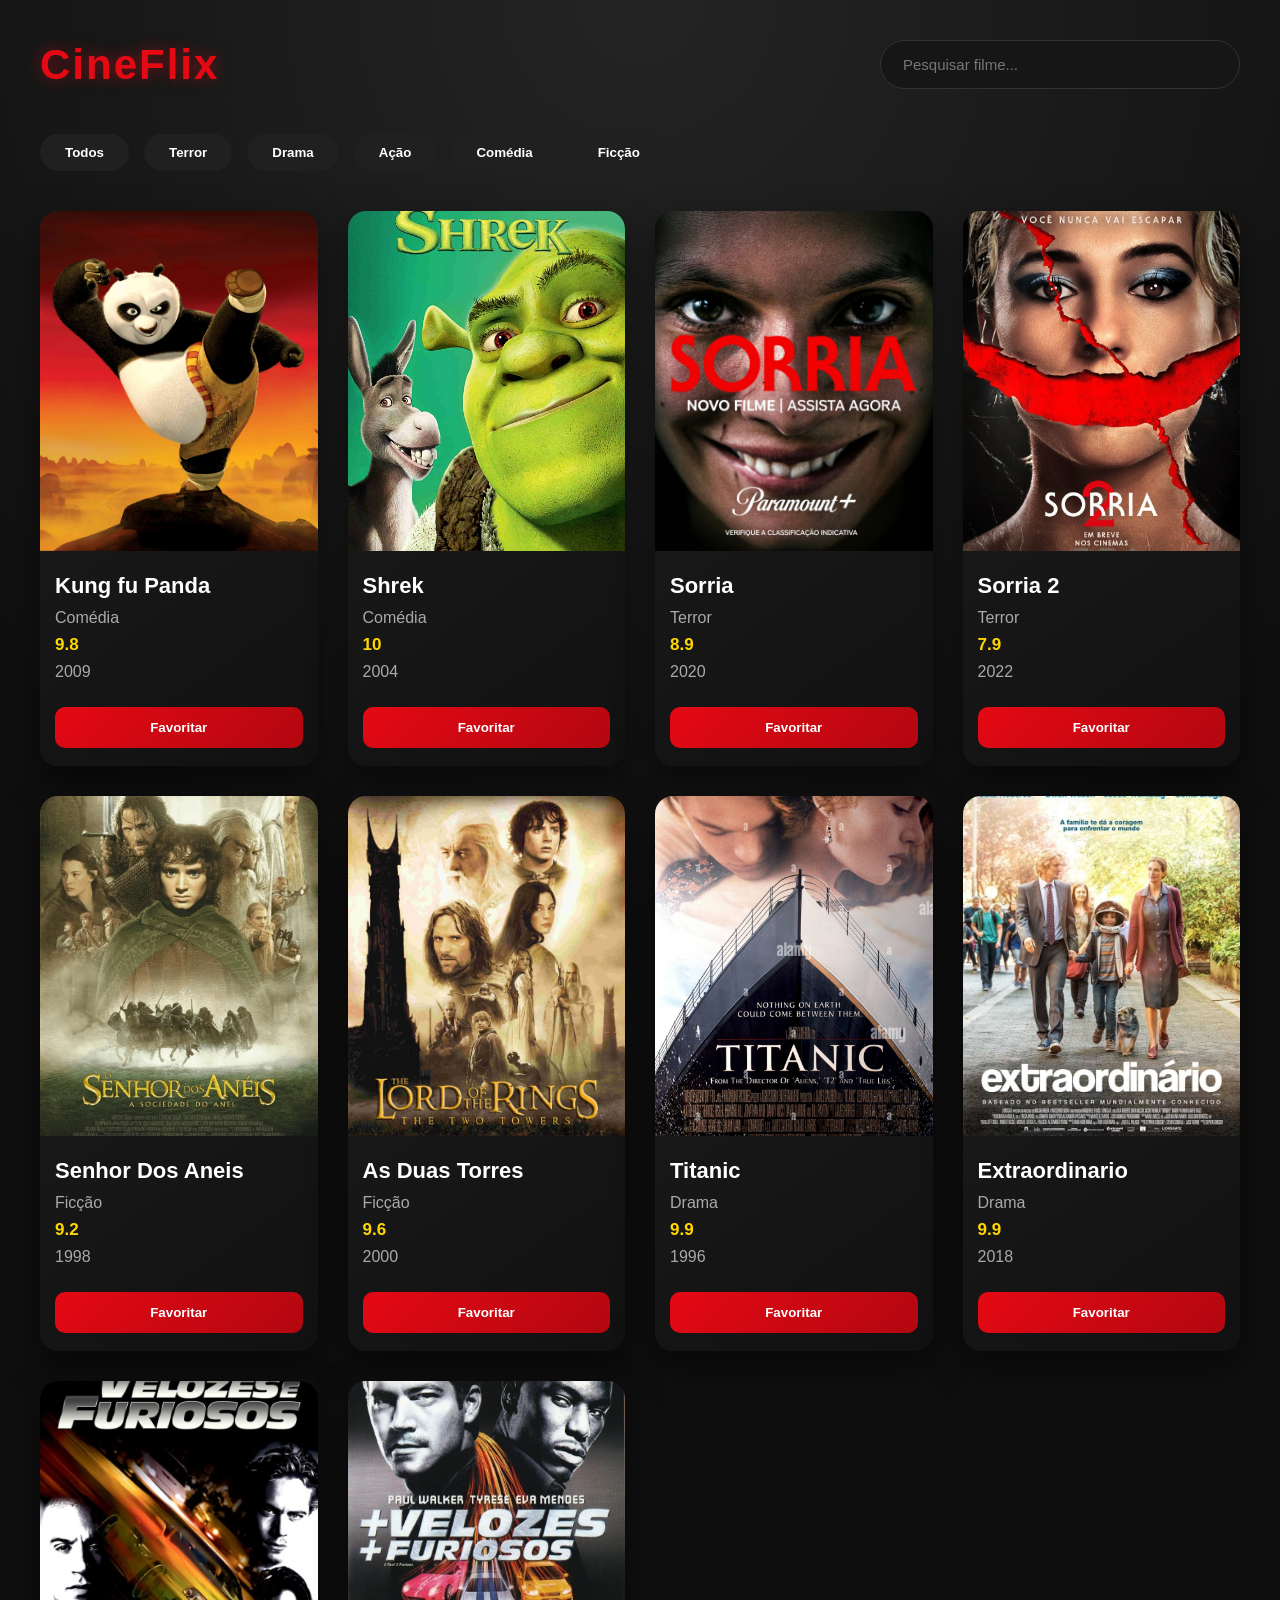
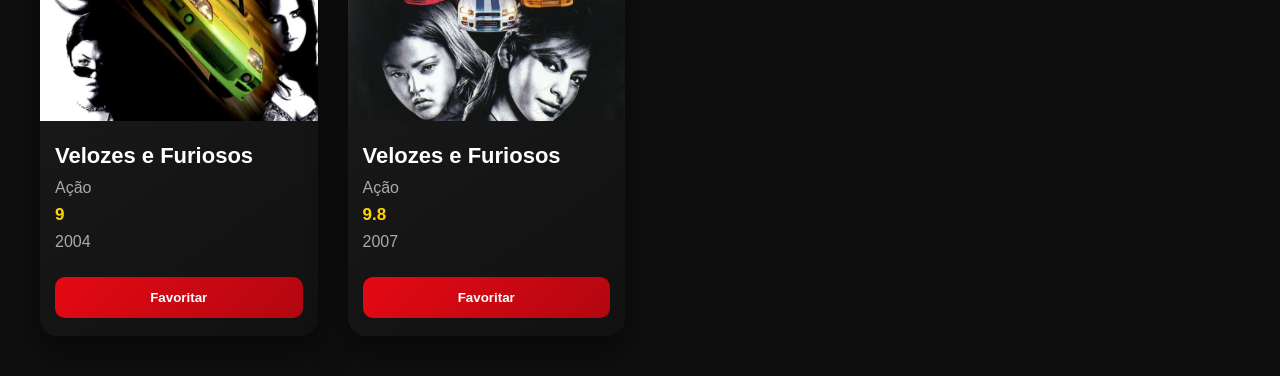
<file: index.html>
<!DOCTYPE html>
<html lang="pt-BR">
<head>
    <meta charset="UTF-8">
    <meta name="viewport" content="width=device-width, initial-scale=1.0">
    <title>CineFlix</title>

    <link rel="stylesheet" href="CineFlix.css">
</head>
<body>

    <header>
        <h1>CineFlix</h1>

        <input
            type="text"
            placeholder="Pesquisar filme..."
            id="Barra-Pesquisa"
        >
    </header>

    <section class="filtros">

<button id="Button" class="botao-genero" data-genero="Todos">
    Todos
</button>

<button id="Button" class="botao-genero" data-genero="Terror">
    Terror
</button>

<button id="Button" class="botao-genero" data-genero="Drama">
    Drama
</button>

<button id="Button" class="botao-genero" data-genero="Ação">
    Ação
</button>

<button id="Button" class="botao-genero" data-genero="Comédia">
    Comédia
</button>

<button id="Button" class="botao-genero" data-genero="Ficção">
    Ficção
</button>
</section>
  

<div id="Mensagem-NaoEncontrado" class="nao-encontrado">

        <h2>😕 Nenhum filme encontrado</h2>

        <p>Tente pesquisar outro título.</p>

    </div>

    <main id="Lista-Filmes" class="filmes">

    </main>

       <div id="mensagem" class="mensagem">
        
    </div>

    <script src="js/Filmes.js"></script>
    <script src="js/Cards.js"></script>
    <script src="js/Filtros.js"></script>

</body>
</html>
</file>
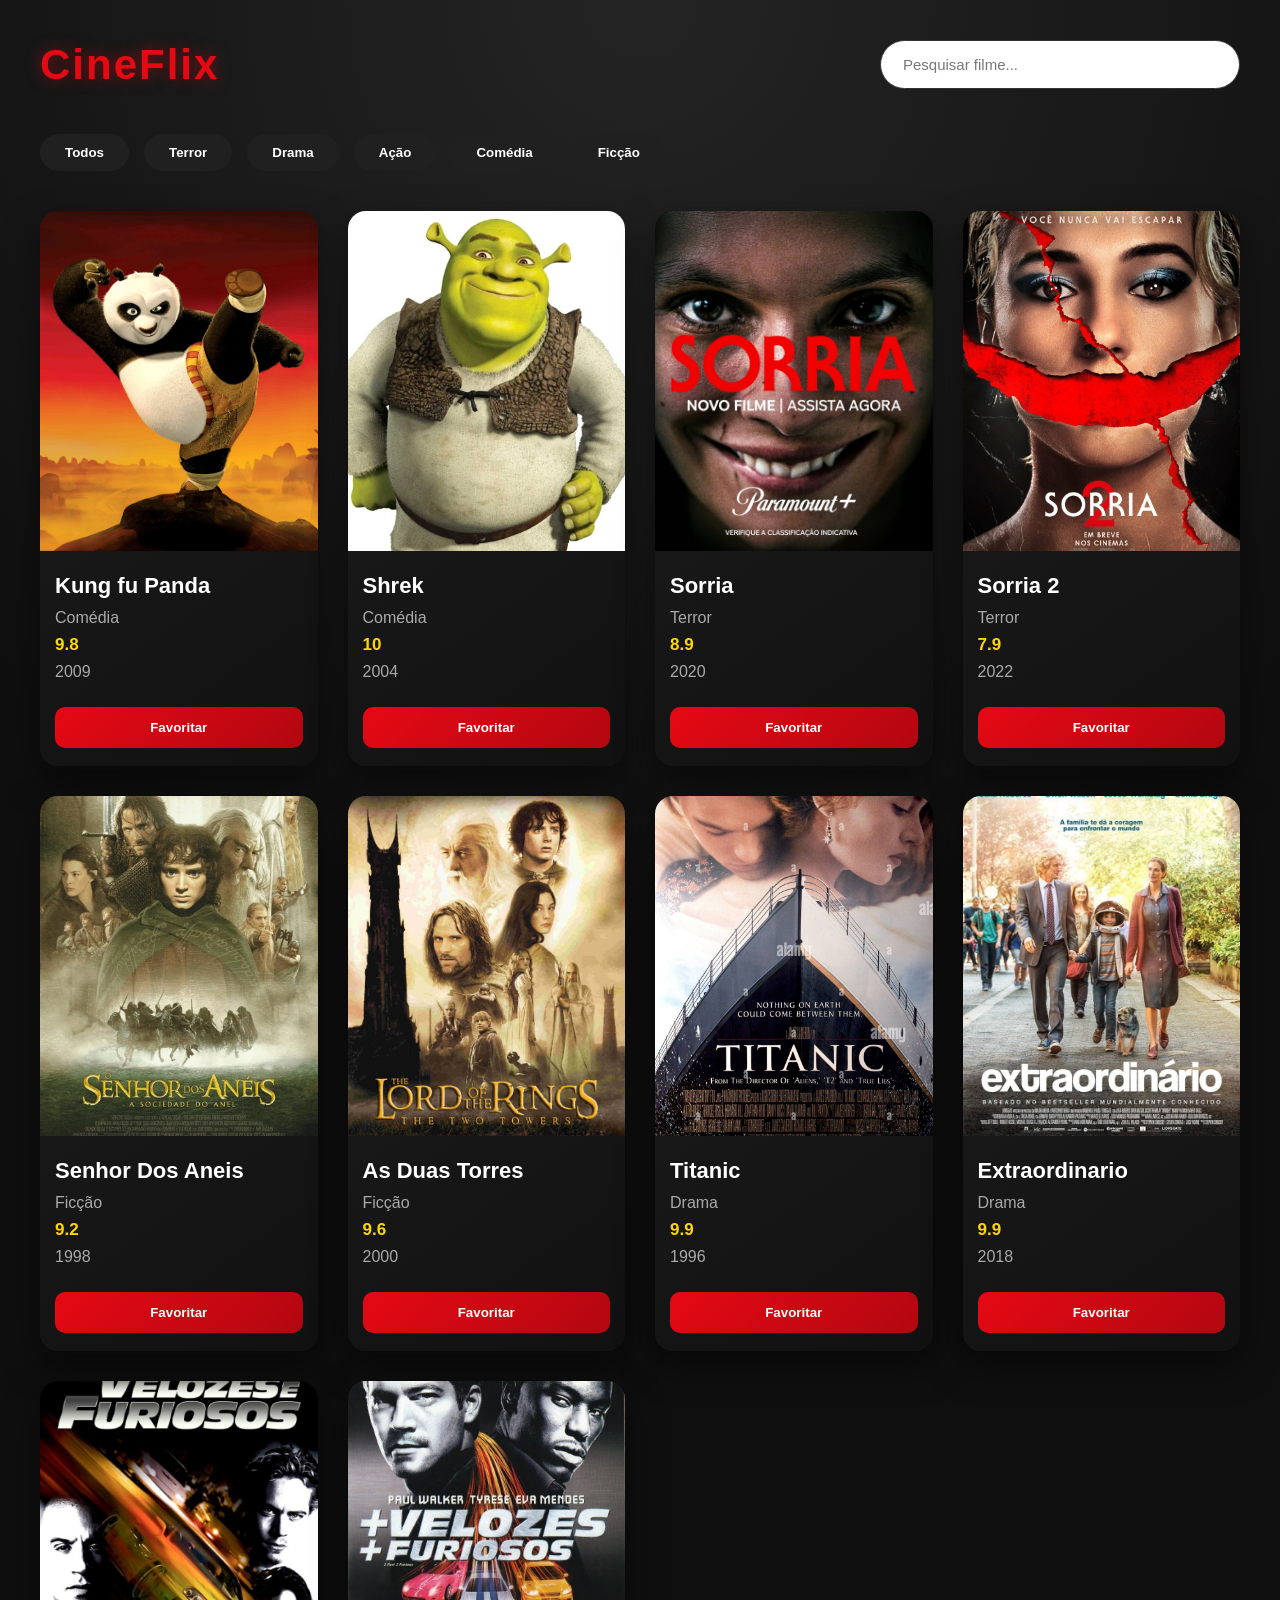
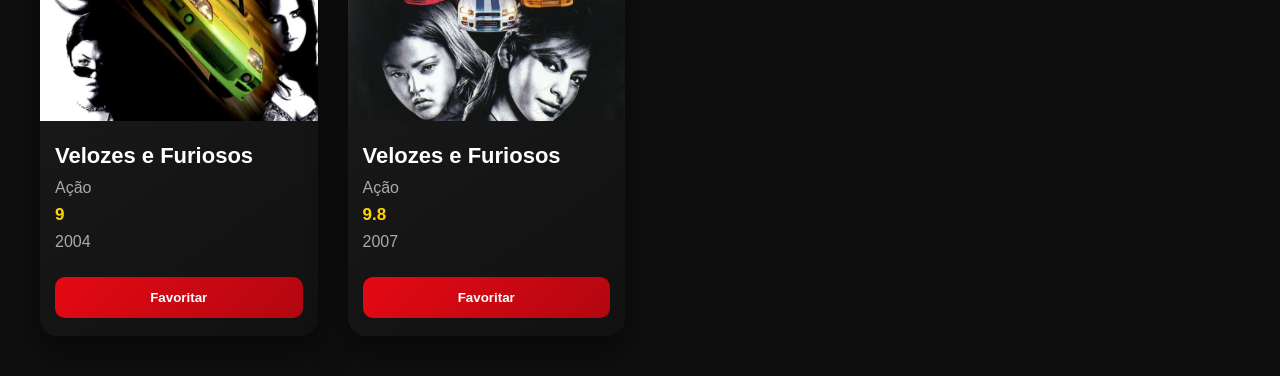
<file: Front-end/CineFlix.html>
<!DOCTYPE html>
<html lang="pt-BR">
<head>
    <meta charset="UTF-8">
    <meta name="viewport" content="width=device-width, initial-scale=1.0">
    <title>CineFlix</title>

    <link rel="stylesheet" href="CineFlix.css">
</head>
<body>

    <header>
        <h1>CineFlix</h1>

        <input
            type="text"
            placeholder="Pesquisar filme..."
            id="Barra-Pesquisa"
        >
    </header>

    <section class="filtros">

<button id="Button" class="botao-genero" data-genero="Todos">
    Todos
</button>

<button id="Button" class="botao-genero" data-genero="Terror">
    Terror
</button>

<button id="Button" class="botao-genero" data-genero="Drama">
    Drama
</button>

<button id="Button" class="botao-genero" data-genero="Ação">
    Ação
</button>

<button id="Button" class="botao-genero" data-genero="Comédia">
    Comédia
</button>

<button id="Button" class="botao-genero" data-genero="Ficção">
    Ficção
</button>
</section>
  

<div id="Mensagem-NaoEncontrado" class="nao-encontrado">

        <h2>😕 Nenhum filme encontrado</h2>

        <p>Tente pesquisar outro título.</p>

    </div>

    <main id="Lista-Filmes" class="filmes">

    </main>

       <div id="mensagem" class="mensagem">
        
    </div>

    <script src="../js/Filmes.js"></script>
    <script src="../js/Cards.js"></script>
    <script src="../js/Filtros.js"></script>

</body>
</html>
</file>
<file: CineFlix.css>
* {
    margin: 0;
    padding: 0;
    box-sizing: border-box;
    font-family: "Segoe UI", Arial, sans-serif;
}


body {
    min-height: 100vh;
    background:
    radial-gradient(circle at top, #242424, #0f0f0f 45%);  
    color: white;
    padding: 40px;
}


/*HEADER*/


header {
    display:flex;
    justify-content:space-between;
    align-items:center;
    margin-bottom:45px;
}


header h1 {
    font-size:42px;
    color:#e50914;
    letter-spacing:2px;
    text-shadow:
    0 0 15px rgba(229,9,20,.5);
}


header input {
    width:360px;
    padding:15px 22px;
    background:#161616;
    color:white;
    border:1px solid #333;
    border-radius:30px;
    outline:none;
    font-size:15px;
    transition:.3s;
}


header input::placeholder {
    color:#777;
}


header input:focus {
    border-color:#e50914;
    box-shadow:
    0 0 15px rgba(229,9,20,.5);
}


/*FILTROS*/


.filtros {
    display:flex;
    gap:15px;
    margin-bottom:40px;
    flex-wrap:wrap;
}



.botao-genero {
    padding:11px 25px;
    border:none;
    border-radius:25px;
    background:#202020;
    color:white;
    cursor:pointer;
    font-weight:600;
    transition:.3s;
}



.botao-genero:hover {
    background:#e50914;
    transform:translateY(-3px);
}


/*FILMES*/


#Lista-Filmes {
    display:grid;
    grid-template-columns:
    repeat(auto-fill,minmax(230px,1fr));
    gap:30px;
}



/*CARD*/


.Card {
    background:
    linear-gradient(
    145deg,
    #1e1e1e,
    #111
    );
    border-radius:18px;
    overflow:hidden;
    box-shadow:
    0 15px 35px rgba(0,0,0,.5);
    transition:.35s;
}



.Card:hover {
    transform:
    translateY(-10px)
    scale(1.02);
    box-shadow:
    0 20px 40px rgba(229,9,20,.25);
}



.Card img {
    width:100%;
    height:340px;
    object-fit:cover;
    transition:.4s;
}



.Card:hover img {
    transform:scale(1.05);
}


/*TEXTOS*/


.titulo {
    font-size:22px;
    margin:18px 15px 10px;
}



.genero,
.ano {
    margin:8px 15px;
    color:#aaa;
}



.nota {
    margin:8px 15px;
    color:#ffd700;
    font-weight:bold;
    font-size:17px;
}


/*FAVORITO*/


.favorito {
    margin:18px 15px;
    width:
    calc(100% - 30px);
    padding:13px;
    border:none;
    border-radius:10px;
    background:
    linear-gradient(
    135deg,
    #e50914,
    #b20710
    );
    color:white;
    font-weight:bold;
    cursor:pointer;
    transition:.3s;
}



.favorito:hover {
    transform:scale(1.05);
    box-shadow:
    0 0 15px rgba(229,9,20,.6);
}


/*ALERTA FAVORITO*/


.mensagem {
    position:fixed;
    top:30px;
    right:30px;
    padding:16px 28px;
    border-radius:12px;
    color:white;
    font-weight:bold;
    box-shadow:
    0 10px 30px rgba(0,0,0,.5);
    opacity:0;
    transform:
    translateY(-30px);
    transition:.35s;
    z-index:9999;
}



.mensagem.mostrar {
    opacity:1;
    transform:
    translateY(0);
}



.sucesso {
    background:#16a34a;
}



.erro {
    background:#e50914;
}


/*SEM RESULTADO*/


.nao-encontrado {
    display:none;
    grid-column:1/-1;
    text-align:center;
    padding:60px;
    background:#181818;
    border-radius:15px;
    color:#bbb;
}



.nao-encontrado.mostrar {
    display:block;
}


.nao-encontrado h2 {
    color:white;
    font-size:30px;
    margin-bottom:15px;
}



.nao-encontrado p {
    font-size:18px;
}



/* MOBILE */


@media(max-width:700px){


body {
    padding:20px;
}



header {
    flex-direction:column;
    gap:25px;

}



header h1 {
    font-size:36px;

}



header input {
    width:100%;

}



#Lista-Filmes {
    grid-template-columns:
    repeat(auto-fill,minmax(170px,1fr));
    gap:20px;

}



.Card img {
    height:260px;
}


}
</file>
<file: Front-end/CineFlix.css>
* {
    margin: 0;
    padding: 0;
    box-sizing: border-box;
    font-family: "Segoe UI", Arial, sans-serif;
}


body {
    min-height: 100vh;
    background:
    radial-gradient(circle at top, #242424, #0f0f0f 45%);  
    color: white;
    padding: 40px;
}


/*HEADER*/


header {
    display:flex;
    justify-content:space-between;
    align-items:center;
    margin-bottom:45px;
}


header h1 {
    font-size:42px;
    color:#e50914;
    letter-spacing:2px;
    text-shadow:
    0 0 15px rgba(229,9,20,.5);
}


header input {
    width:360px;
    padding:15px 22px;
    background:#161616
    color:white;
    border:1px solid #333;
    border-radius:30px;
    outline:none;
    font-size:15px;
    transition:.3s;
}


header input::placeholder {
    color:#777;
}


header input:focus {
    border-color:#e50914;
    box-shadow:
    0 0 15px rgba(229,9,20,.5);
}


/*FILTROS*/


.filtros {
    display:flex;
    gap:15px;
    margin-bottom:40px;
    flex-wrap:wrap;
}



.botao-genero {
    padding:11px 25px;
    border:none;
    border-radius:25px;
    background:#202020;
    color:white;
    cursor:pointer;
    font-weight:600;
    transition:.3s;
}



.botao-genero:hover {
    background:#e50914;
    transform:translateY(-3px);
}


/*FILMES*/


#Lista-Filmes {
    display:grid;
    grid-template-columns:
    repeat(auto-fill,minmax(230px,1fr));
    gap:30px;
}



/*CARD*/


.Card {
    background:
    linear-gradient(
    145deg,
    #1e1e1e,
    #111
    );
    border-radius:18px;
    overflow:hidden;
    box-shadow:
    0 15px 35px rgba(0,0,0,.5);
    transition:.35s;
}



.Card:hover {
    transform:
    translateY(-10px)
    scale(1.02);
    box-shadow:
    0 20px 40px rgba(229,9,20,.25);
}



.Card img {
    width:100%;
    height:340px;
    object-fit:cover;
    transition:.4s;
}



.Card:hover img {
    transform:scale(1.05);
}


/*TEXTOS*/


.titulo {
    font-size:22px;
    margin:18px 15px 10px;
}



.genero,
.ano {
    margin:8px 15px;
    color:#aaa;
}



.nota {
    margin:8px 15px;
    color:#ffd700;
    font-weight:bold;
    font-size:17px;
}


/*FAVORITO*/


.favorito {
    margin:18px 15px;
    width:
    calc(100% - 30px);
    padding:13px;
    border:none;
    border-radius:10px;
    background:
    linear-gradient(
    135deg,
    #e50914,
    #b20710
    );
    color:white;
    font-weight:bold;
    cursor:pointer;
    transition:.3s;
}



.favorito:hover {
    transform:scale(1.05);
    box-shadow:
    0 0 15px rgba(229,9,20,.6);
}


/*ALERTA FAVORITO*/


.mensagem {
    position:fixed;
    top:30px;
    right:30px;
    padding:16px 28px;
    border-radius:12px;
    color:white;
    font-weight:bold;
    box-shadow:
    0 10px 30px rgba(0,0,0,.5);
    opacity:0;
    transform:
    translateY(-30px);
    transition:.35s;
    z-index:9999;
}



.mensagem.mostrar {
    opacity:1;
    transform:
    translateY(0);
}



.sucesso {
    background:#16a34a;
}



.erro {
    background:#e50914;
}


/*SEM RESULTADO*/


.nao-encontrado {
    display:none;
    grid-column:1/-1;
    text-align:center;
    padding:60px;
    background:#181818;
    border-radius:15px;
    color:#bbb;
}



.nao-encontrado.mostrar {
    display:block;
}


.nao-encontrado h2 {
    color:white;
    font-size:30px;
    margin-bottom:15px;
}



.nao-encontrado p {
    font-size:18px;
}



/* MOBILE */


@media(max-width:700px){


body {
    padding:20px;
}



header {
    flex-direction:column;
    gap:25px;

}



header h1 {
    font-size:36px;

}



header input {
    width:100%;

}



#Lista-Filmes {
    grid-template-columns:
    repeat(auto-fill,minmax(170px,1fr));
    gap:20px;

}



.Card img {
    height:260px;
}


}
</file>
